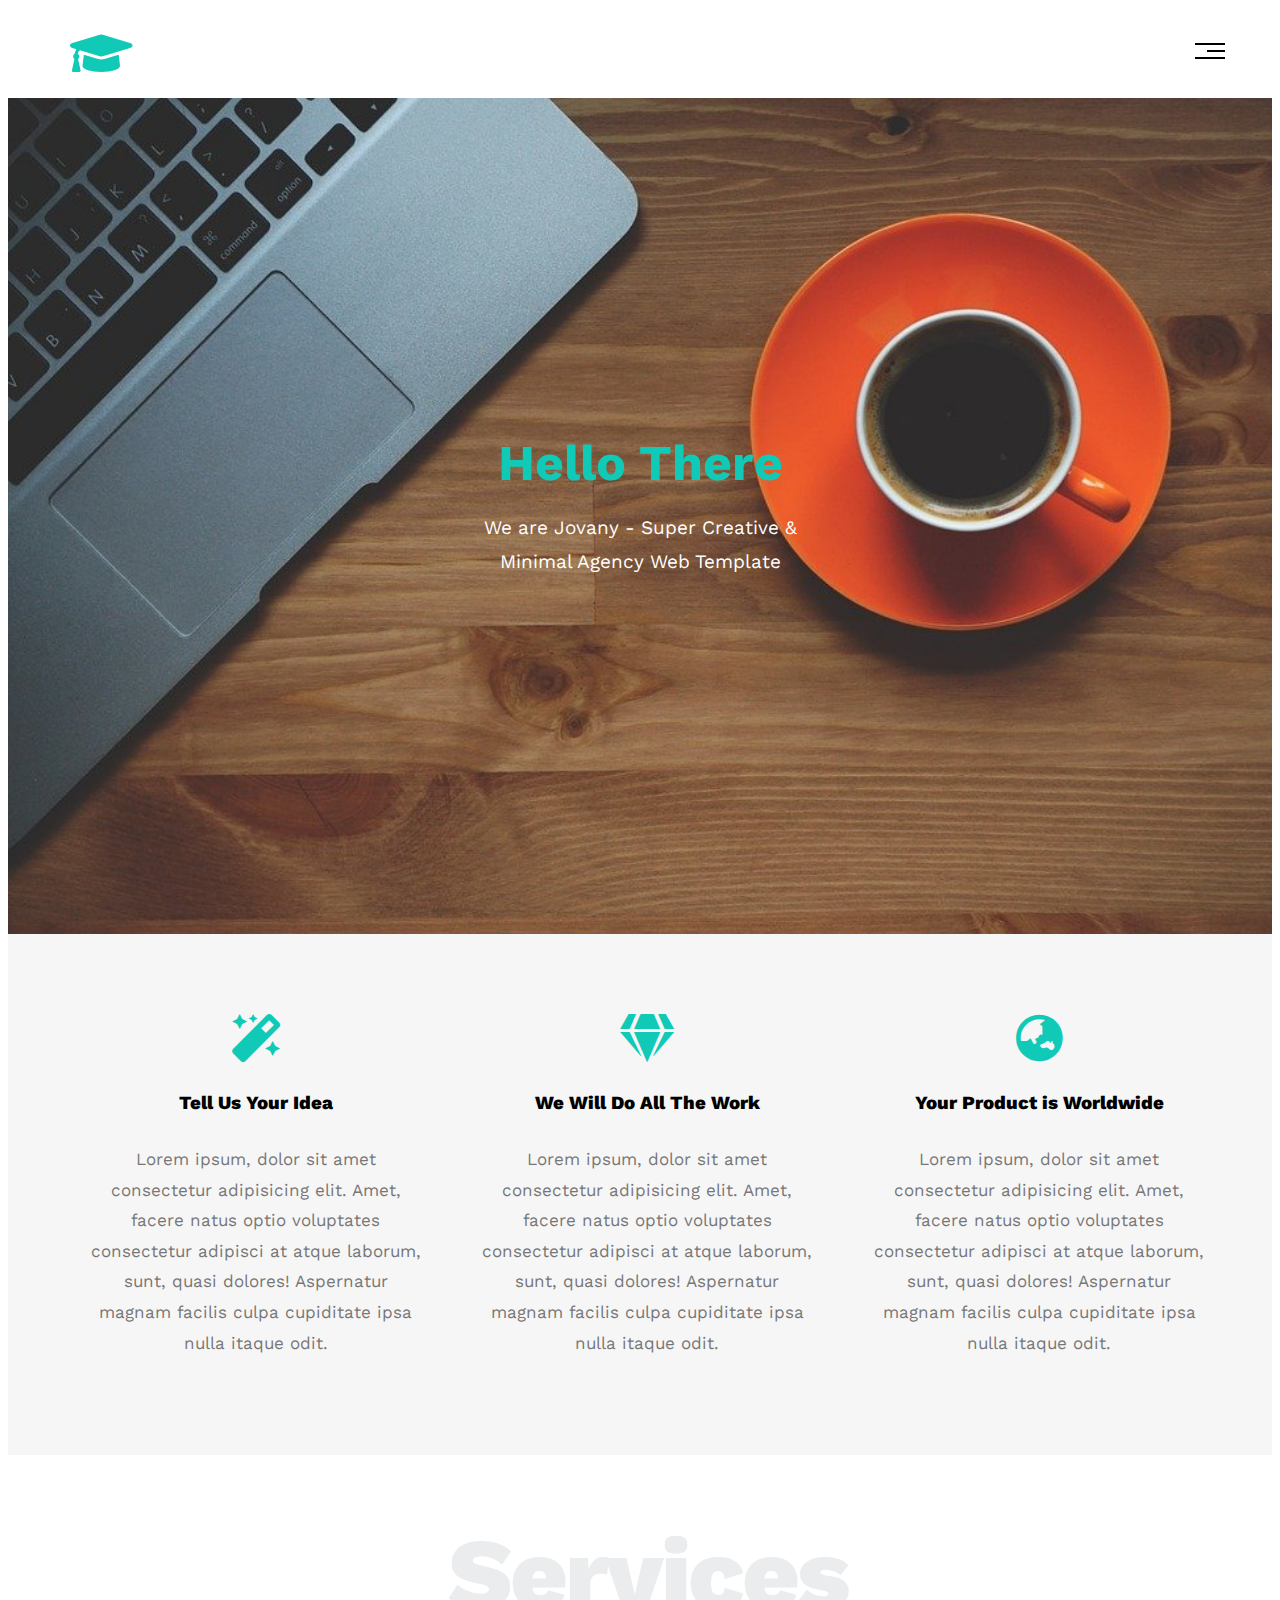
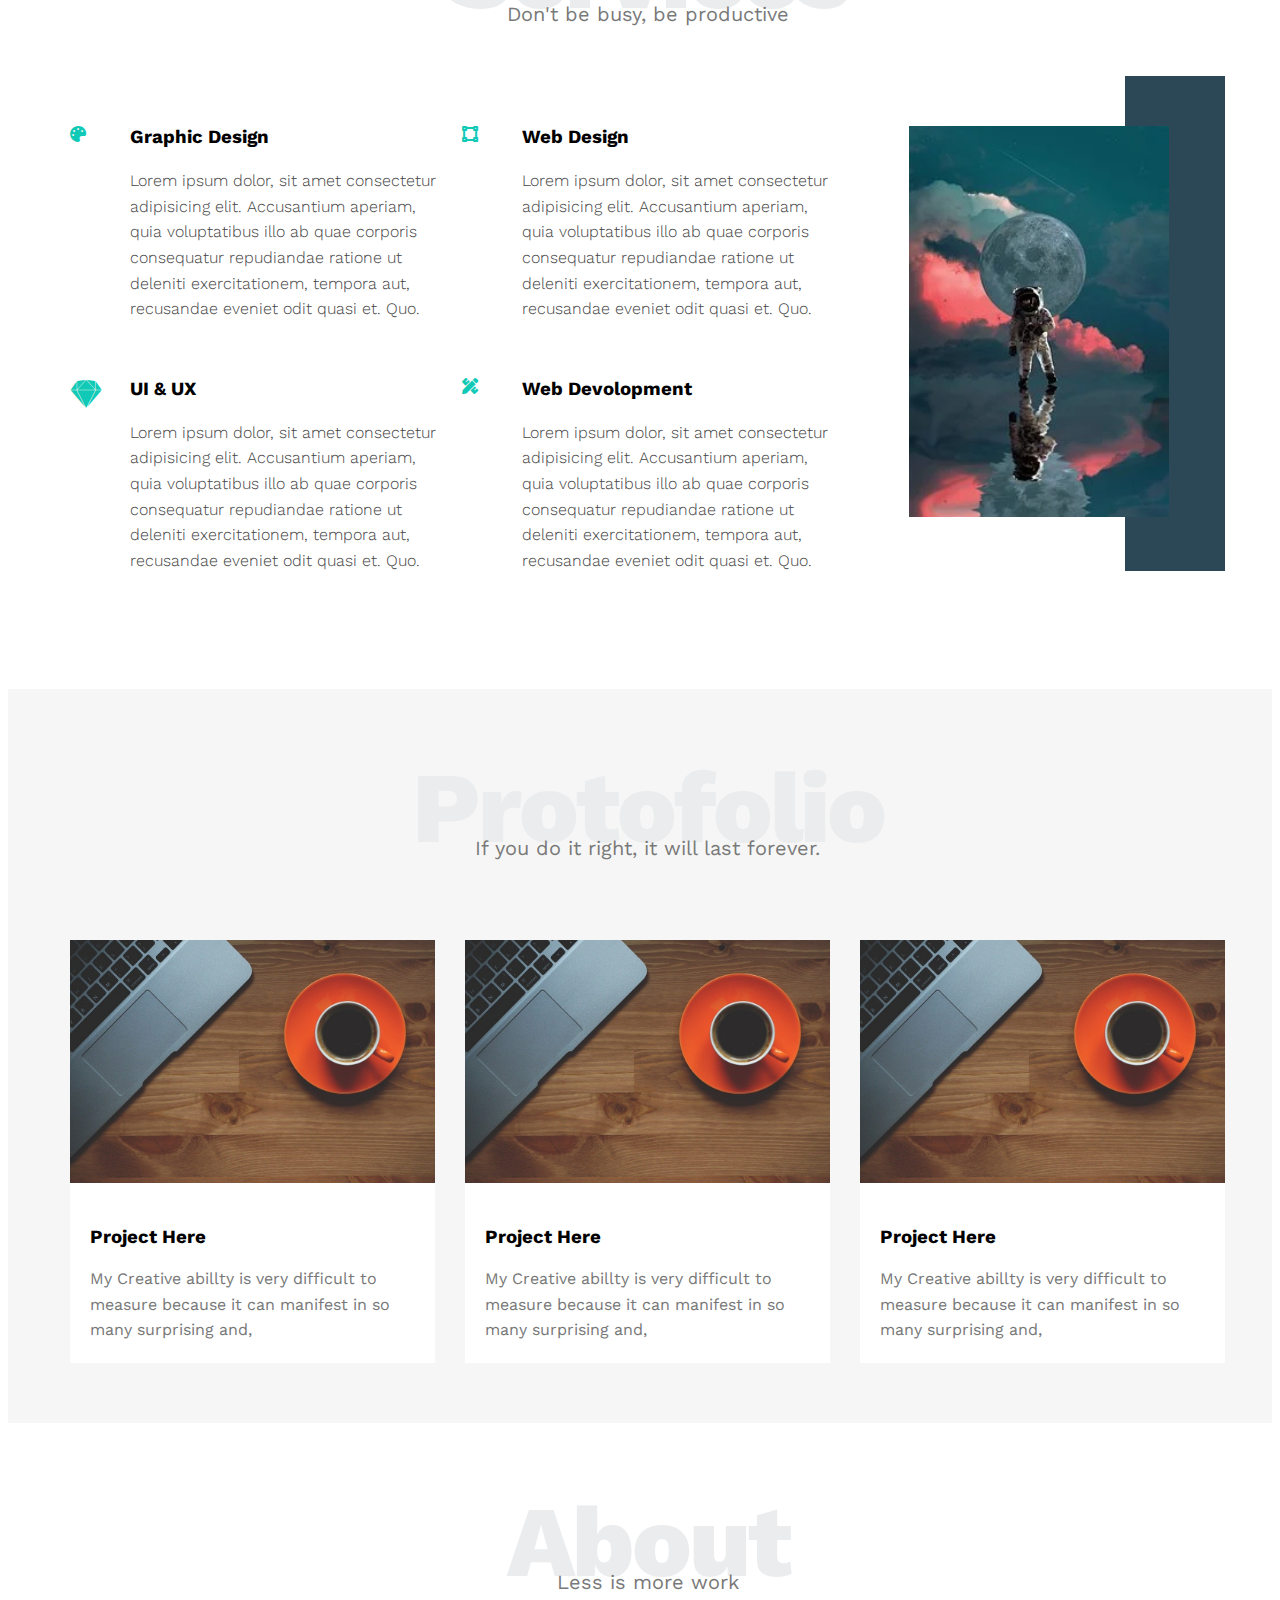
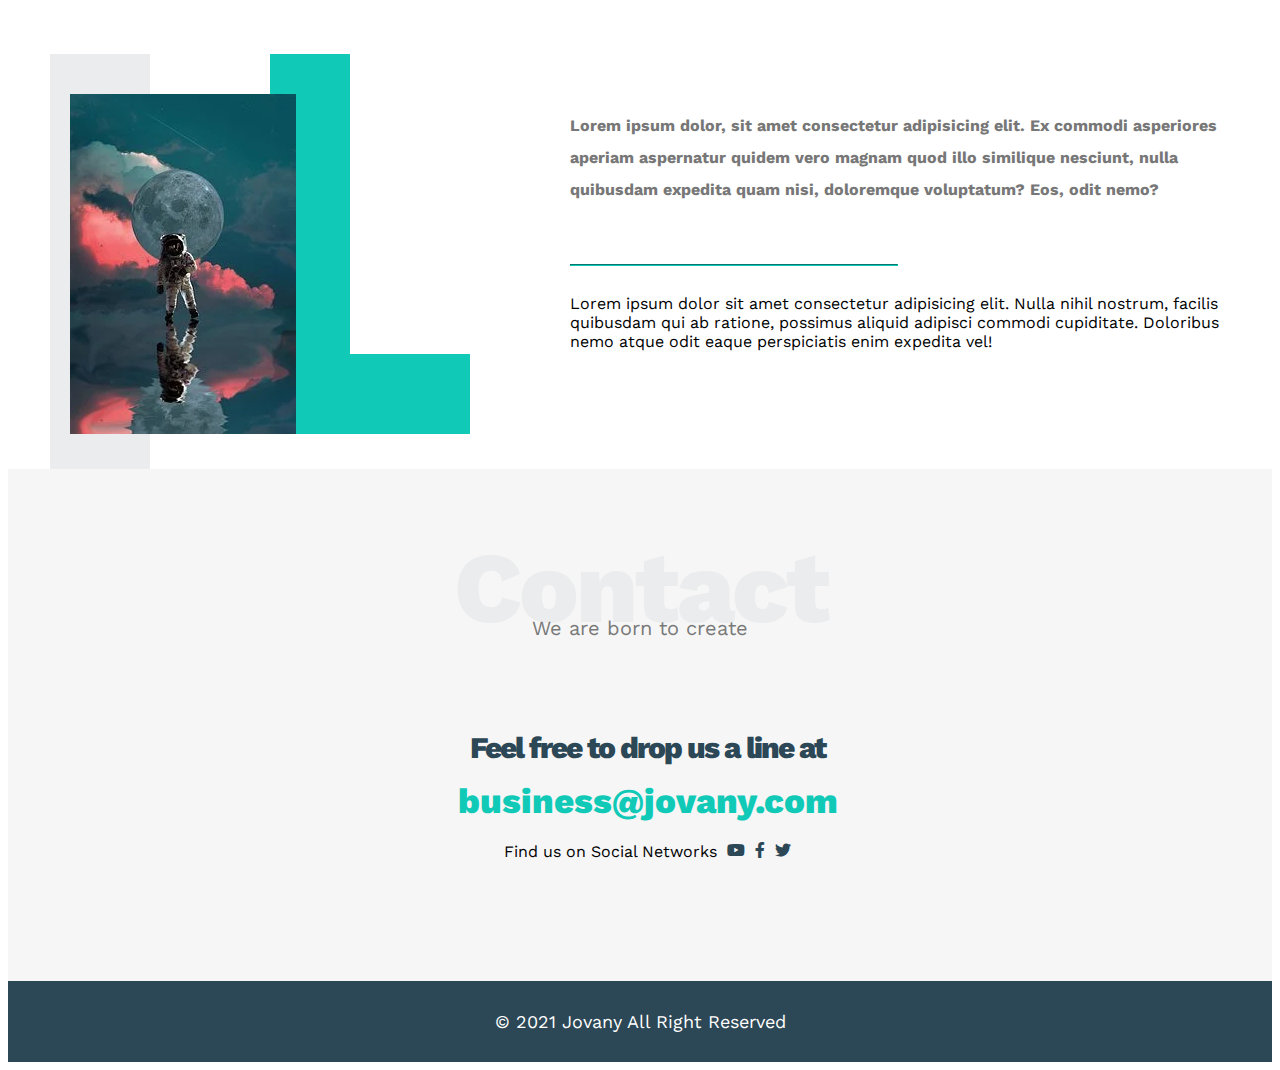
<file: index.html>
<!DOCTYPE html>
<html lang="en">
<head>
    <meta charset="UTF-8">
    <meta http-equiv="X-UA-Compatible" content="IE=edge">
    <meta name="viewport" content="width=device-width, initial-scale=1.0">
    <title>Document</title>
    <link rel="stylesheet" href="https://cdnjs.cloudflare.com/ajax/libs/font-awesome/5.15.4/css/all.min.css"/>
    <link rel="stylesheet" href="css.css">
    <link rel="stylesheet" href="https://fonts.googleapis.com/css2?family=Work+Sans:wght@200;300;400;500;600;700&display=swamp">
</head>
<body>
<div class="header">
    <div class="container">
        <i class="fas fa-graduation-cap"></i>
    <div class="links">
        <span class="icon">
            <span></span>
            <span></span>
            <span></span>
        </span>
        <ul>
            <li><a href="#services">Services</a></li>
            <li><a href="#protofolio">Protofolio</a></li>
            <li><a href="#about">About</a></li>
                <li><a href="#contact">Contact</a></li>
            </ul>
        </div>
    </div>
</div>
<div class="land">
    <div class="intro-text">
        <h1>Hello There</h1>
        <p>We are Jovany - Super Creative & Minimal Agency Web Template</p>
    </div>
</div>
    <div class="features">
        <div class="container">
            <div class="feat">
                <i class="fas fa-magic fa-3x"></i>
                <h3>Tell Us Your Idea</h3>
                <p>Lorem ipsum, dolor sit amet consectetur adipisicing elit. Amet, facere natus optio voluptates consectetur adipisci at atque laborum, sunt, quasi dolores! Aspernatur magnam facilis culpa cupiditate ipsa nulla itaque odit.</p>
            </div>
            <div class="feat">
                <i class="fas fa-gem fa-3x"></i>
                <h3>We Will Do All The Work</h3>
                <p>Lorem ipsum, dolor sit amet consectetur adipisicing elit. Amet, facere natus optio voluptates consectetur adipisci at atque laborum, sunt, quasi dolores! Aspernatur magnam facilis culpa cupiditate ipsa nulla itaque odit.</p>
            </div>
            <div class="feat">
                <i class="fas fa-globe-asia fa-3x"></i>
                <h3>Your Product is Worldwide</h3>
                <p>Lorem ipsum, dolor sit amet consectetur adipisicing elit. Amet, facere natus optio voluptates consectetur adipisci at atque laborum, sunt, quasi dolores! Aspernatur magnam facilis culpa cupiditate ipsa nulla itaque odit.</p>
            </div>
        </div>
    </div>
    <div class="services" id="services">
        <div class="container">
            <h2 class="special-heading">Services</h2>
            <p>Don't be busy, be productive</p>
            <div class="services-content">
                <div class="col">
                    <div class="srv">
                        <i class="fas fa-palette ga-2x"></i>
                        <div class="text">
                            <h3>Graphic Design</h3>
                            <p>Lorem ipsum dolor, sit amet consectetur adipisicing elit. Accusantium aperiam, quia voluptatibus illo ab quae corporis consequatur repudiandae ratione ut deleniti exercitationem, tempora aut, recusandae eveniet odit quasi et. Quo.</p>
                        </div>
                    </div>
                    <div class="srv">
                        <i class="fab fa-sketch fa-2x"></i>
                        <div class="text">
                            <h3>UI & UX</h3>
                            <p>Lorem ipsum dolor, sit amet consectetur adipisicing elit. Accusantium aperiam, quia voluptatibus illo ab quae corporis consequatur repudiandae ratione ut deleniti exercitationem, tempora aut, recusandae eveniet odit quasi et. Quo.</p>
                        </div>
                    </div>
                </div>
                <div class="col">
                    <div class="srv">
                        <i class="fas fa-vector-square ga-2x"></i>
                        <div class="text">
                            <h3>Web Design</h3>
                            <p>Lorem ipsum dolor, sit amet consectetur adipisicing elit. Accusantium aperiam, quia voluptatibus illo ab quae corporis consequatur repudiandae ratione ut deleniti exercitationem, tempora aut, recusandae eveniet odit quasi et. Quo.</p>
                        </div>
                    </div>
                    <div class="srv">
                        <i class="fas fa-pencil-ruler ga-2x"></i>
                        <div class="text">
                            <h3>Web Devolopment</h3>
                            <p>Lorem ipsum dolor, sit amet consectetur adipisicing elit. Accusantium aperiam, quia voluptatibus illo ab quae corporis consequatur repudiandae ratione ut deleniti exercitationem, tempora aut, recusandae eveniet odit quasi et. Quo.</p>
                        </div>
                    </div>
                </div>
                <div class="col">
                    <div class="image">
                        <img src="m.webp" alt="">
                    </div>
                </div>
            </div>
        </div>
    </div>
    <div class="protofolio" id="protofolio">
        <div class="container">
            <h2 class="special-heading">Protofolio</h2>
            <p>If you do it right, it will last forever.</p>
            <div class="protofolio-content">
                <div class="card">
                    <img src="c.jpg" alt="">
                    <div class="info">
                        <h3>Project Here</h3>
                        <p>My Creative abillty is very difficult to measure because it can manifest in so many surprising and,</p>
                    </div>
                </div>
                <div class="card">
                    <img src="c.jpg" alt="">
                    <div class="info">
                        <h3>Project Here</h3>
                        <p>My Creative abillty is very difficult to measure because it can manifest in so many surprising and,</p>
                    </div>
                </div>
                <div class="card">
                    <img src="c.jpg" alt="">
                    <div class="info">
                        <h3>Project Here</h3>
                        <p>My Creative abillty is very difficult to measure because it can manifest in so many surprising and,</p>
                    </div>
                </div>
            </div>
        </div>
    </div>
    <div class="about" id="about">
        <div class="container">
            <h2 class="special-heading">About</h2>
            <p>Less is more work</p>
            <div class="about-content">
                <div class="image">
                    <img src="m.webp" alt="">
                </div>
                <div class="text">
                    <p>
                        Lorem ipsum dolor, sit amet consectetur adipisicing elit. Ex commodi asperiores aperiam aspernatur quidem vero magnam quod illo similique nesciunt, nulla quibusdam expedita quam nisi, doloremque voluptatum? Eos, odit nemo?
                    </p>
                    <hr/>
                    <p>Lorem ipsum dolor sit amet consectetur adipisicing elit. Nulla nihil nostrum, facilis quibusdam qui ab ratione, possimus aliquid adipisci commodi cupiditate. Doloribus nemo atque odit eaque perspiciatis enim expedita vel!</p>
                
                </div>
            </div>
        </div>
    </div>
    <div class="contact" id="contact">
        <h2 class="special-heading">Contact</h2>
        <p>We are born to create</p>
        <div class="container">
            <div class="info">
                <p class="label">Feel free to drop us a line at</p>
                <a href="mailto:business@jovany.com?subject=Contact" class="link">business@jovany.com</a>
                <div class="social">
                    Find us on Social Networks
                    <i class="fab fa-youtube"></i>
                    <i class="fab fa-facebook-f"></i>
                    <i class="fab fa-twitter"></i>
                </div>
            </div>
        </div>
    </div>
    <div class="footer">
        &copy; 2021 <span>Jovany</span> All Right Reserved
    </div>
</body>
</html>
</file>
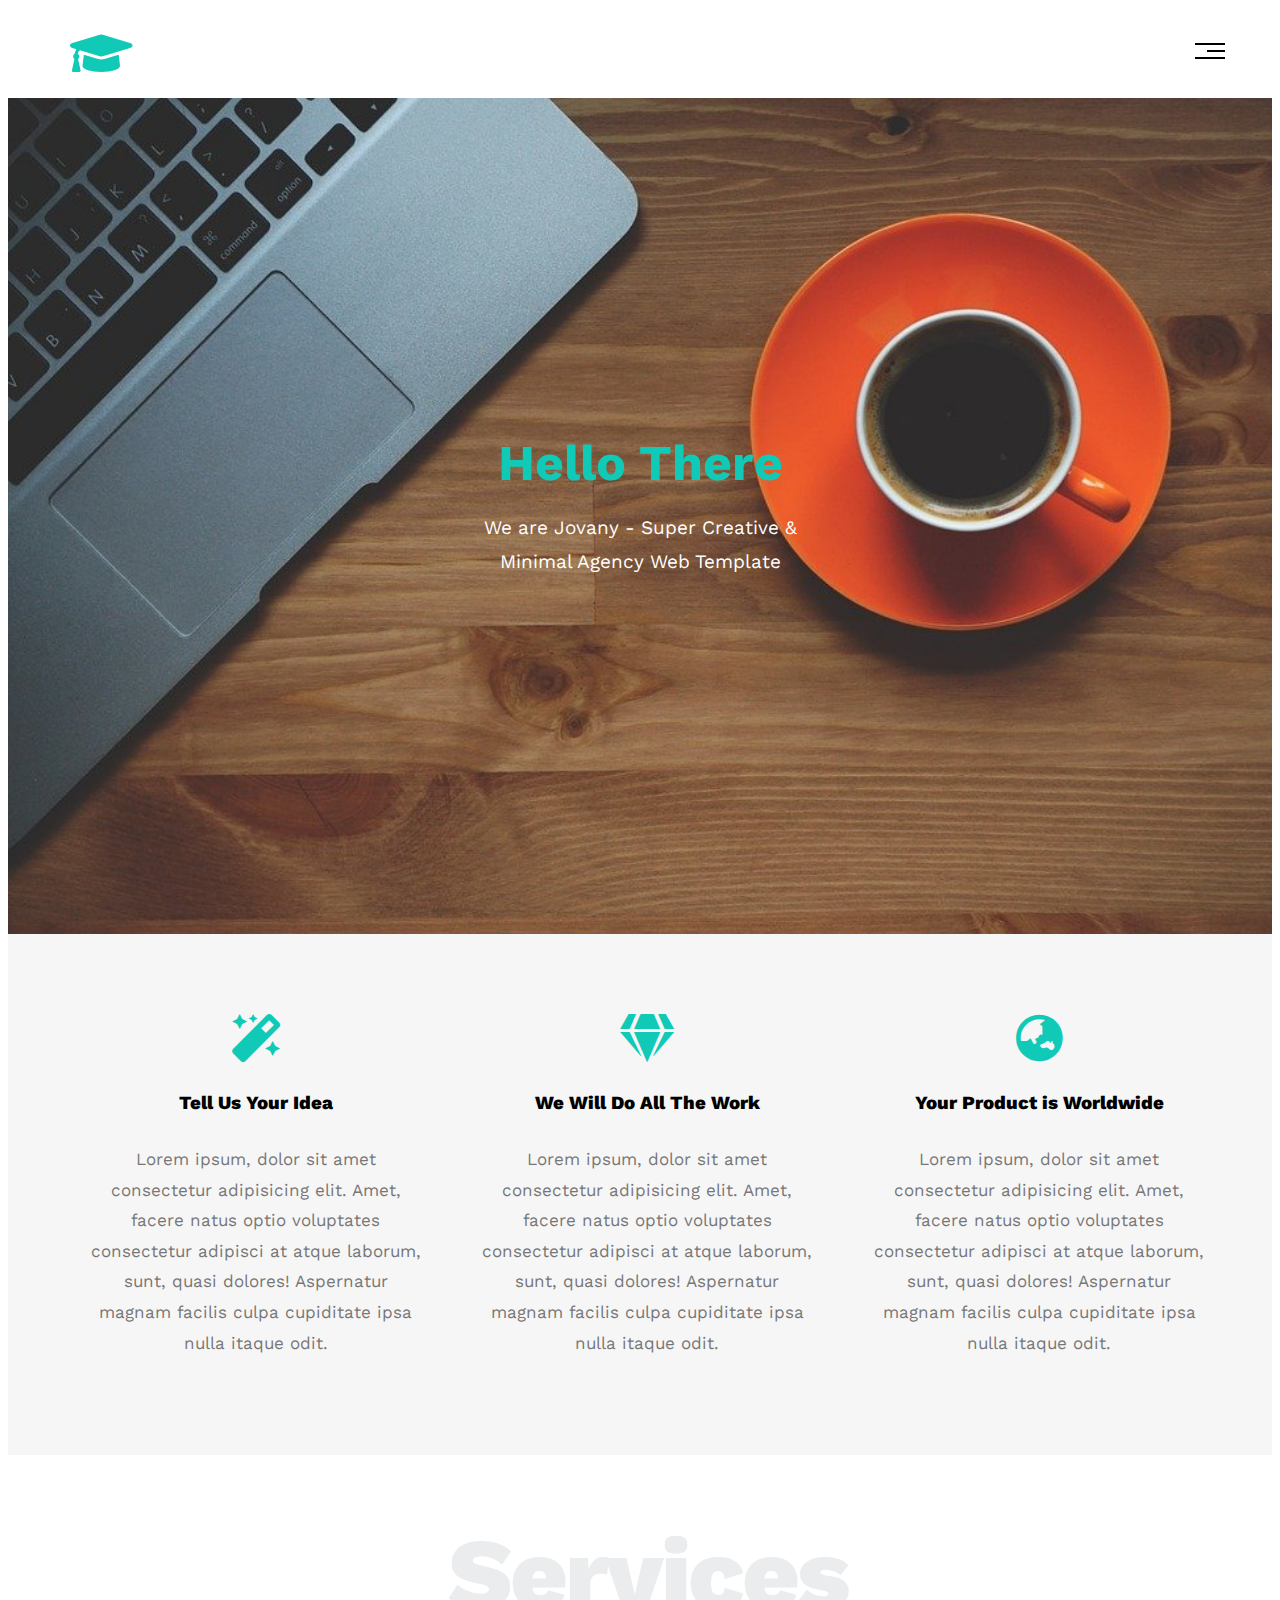
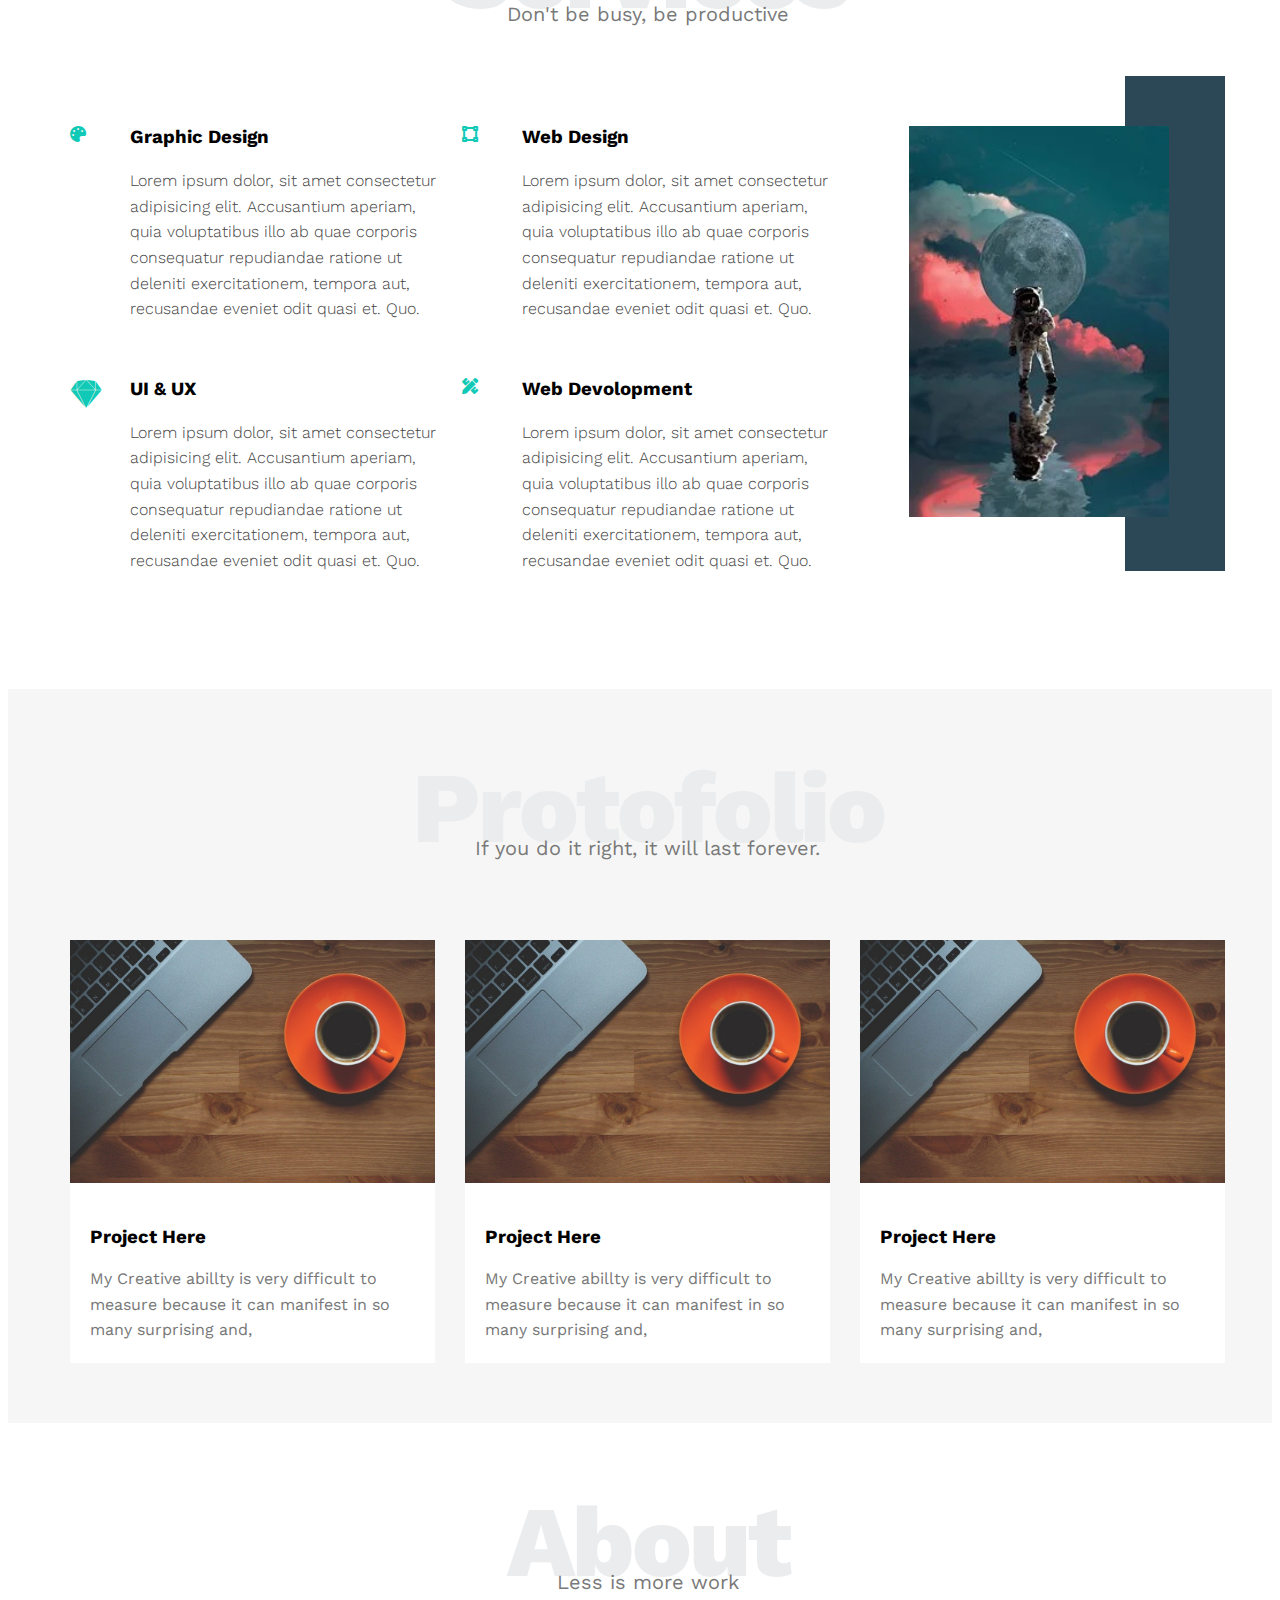
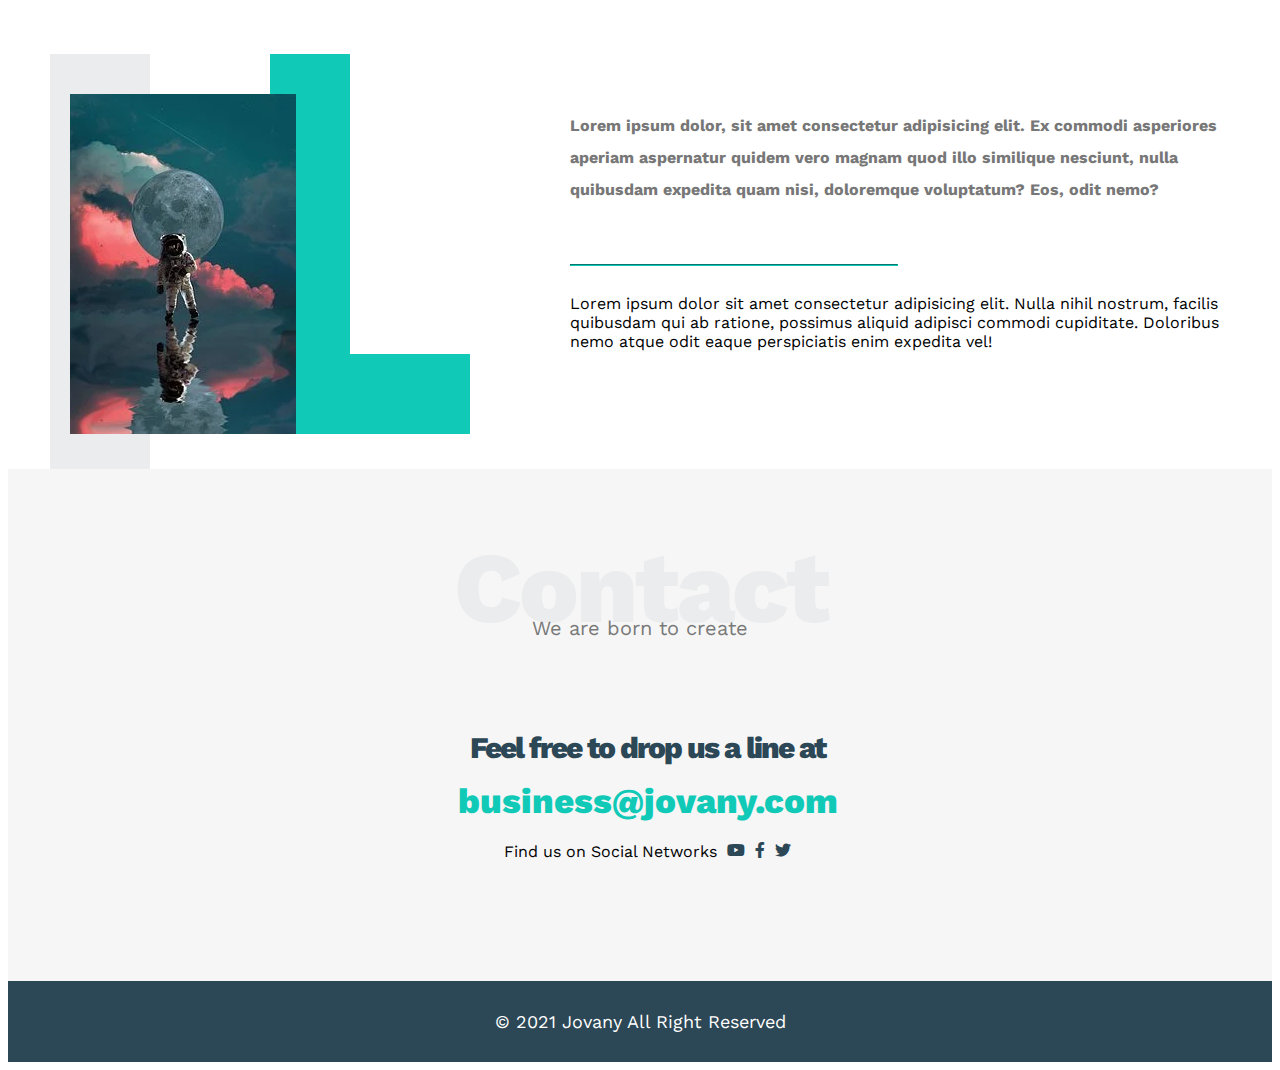
<file: index2.html>
<!DOCTYPE html>
<html lang="en">
<head>
    <meta charset="UTF-8">
    <meta http-equiv="X-UA-Compatible" content="IE=edge">
    <meta name="viewport" content="width=device-width, initial-scale=1.0">
    <title>Document</title>
    <link rel="stylesheet" href="https://cdnjs.cloudflare.com/ajax/libs/font-awesome/5.15.4/css/all.min.css"/>
    <link rel="stylesheet" href="css.css">
    <link rel="stylesheet" href="https://fonts.googleapis.com/css2?family=Work+Sans:wght@200;300;400;500;600;700&display=swamp">
</head>
<body>
<div class="header">
    <div class="container">
        <i class="fas fa-graduation-cap"></i>
    <div class="links">
        <span class="icon">
            <span></span>
            <span></span>
            <span></span>
        </span>
        <ul>
            <li><a href="#services">Services</a></li>
            <li><a href="#protofolio">Protofolio</a></li>
            <li><a href="#about">About</a></li>
                <li><a href="#contact">Contact</a></li>
            </ul>
        </div>
    </div>
</div>
<div class="land">
    <div class="intro-text">
        <h1>Hello There</h1>
        <p>We are Jovany - Super Creative & Minimal Agency Web Template</p>
    </div>
</div>
    <div class="features">
        <div class="container">
            <div class="feat">
                <i class="fas fa-magic fa-3x"></i>
                <h3>Tell Us Your Idea</h3>
                <p>Lorem ipsum, dolor sit amet consectetur adipisicing elit. Amet, facere natus optio voluptates consectetur adipisci at atque laborum, sunt, quasi dolores! Aspernatur magnam facilis culpa cupiditate ipsa nulla itaque odit.</p>
            </div>
            <div class="feat">
                <i class="fas fa-gem fa-3x"></i>
                <h3>We Will Do All The Work</h3>
                <p>Lorem ipsum, dolor sit amet consectetur adipisicing elit. Amet, facere natus optio voluptates consectetur adipisci at atque laborum, sunt, quasi dolores! Aspernatur magnam facilis culpa cupiditate ipsa nulla itaque odit.</p>
            </div>
            <div class="feat">
                <i class="fas fa-globe-asia fa-3x"></i>
                <h3>Your Product is Worldwide</h3>
                <p>Lorem ipsum, dolor sit amet consectetur adipisicing elit. Amet, facere natus optio voluptates consectetur adipisci at atque laborum, sunt, quasi dolores! Aspernatur magnam facilis culpa cupiditate ipsa nulla itaque odit.</p>
            </div>
        </div>
    </div>
    <div class="services" id="services">
        <div class="container">
            <h2 class="special-heading">Services</h2>
            <p>Don't be busy, be productive</p>
            <div class="services-content">
                <div class="col">
                    <div class="srv">
                        <i class="fas fa-palette ga-2x"></i>
                        <div class="text">
                            <h3>Graphic Design</h3>
                            <p>Lorem ipsum dolor, sit amet consectetur adipisicing elit. Accusantium aperiam, quia voluptatibus illo ab quae corporis consequatur repudiandae ratione ut deleniti exercitationem, tempora aut, recusandae eveniet odit quasi et. Quo.</p>
                        </div>
                    </div>
                    <div class="srv">
                        <i class="fab fa-sketch fa-2x"></i>
                        <div class="text">
                            <h3>UI & UX</h3>
                            <p>Lorem ipsum dolor, sit amet consectetur adipisicing elit. Accusantium aperiam, quia voluptatibus illo ab quae corporis consequatur repudiandae ratione ut deleniti exercitationem, tempora aut, recusandae eveniet odit quasi et. Quo.</p>
                        </div>
                    </div>
                </div>
                <div class="col">
                    <div class="srv">
                        <i class="fas fa-vector-square ga-2x"></i>
                        <div class="text">
                            <h3>Web Design</h3>
                            <p>Lorem ipsum dolor, sit amet consectetur adipisicing elit. Accusantium aperiam, quia voluptatibus illo ab quae corporis consequatur repudiandae ratione ut deleniti exercitationem, tempora aut, recusandae eveniet odit quasi et. Quo.</p>
                        </div>
                    </div>
                    <div class="srv">
                        <i class="fas fa-pencil-ruler ga-2x"></i>
                        <div class="text">
                            <h3>Web Devolopment</h3>
                            <p>Lorem ipsum dolor, sit amet consectetur adipisicing elit. Accusantium aperiam, quia voluptatibus illo ab quae corporis consequatur repudiandae ratione ut deleniti exercitationem, tempora aut, recusandae eveniet odit quasi et. Quo.</p>
                        </div>
                    </div>
                </div>
                <div class="col">
                    <div class="image">
                        <img src="m.webp" alt="">
                    </div>
                </div>
            </div>
        </div>
    </div>
    <div class="protofolio" id="protofolio">
        <div class="container">
            <h2 class="special-heading">Protofolio</h2>
            <p>If you do it right, it will last forever.</p>
            <div class="protofolio-content">
                <div class="card">
                    <img src="c.jpg" alt="">
                    <div class="info">
                        <h3>Project Here</h3>
                        <p>My Creative abillty is very difficult to measure because it can manifest in so many surprising and,</p>
                    </div>
                </div>
                <div class="card">
                    <img src="c.jpg" alt="">
                    <div class="info">
                        <h3>Project Here</h3>
                        <p>My Creative abillty is very difficult to measure because it can manifest in so many surprising and,</p>
                    </div>
                </div>
                <div class="card">
                    <img src="c.jpg" alt="">
                    <div class="info">
                        <h3>Project Here</h3>
                        <p>My Creative abillty is very difficult to measure because it can manifest in so many surprising and,</p>
                    </div>
                </div>
            </div>
        </div>
    </div>
    <div class="about" id="about">
        <div class="container">
            <h2 class="special-heading">About</h2>
            <p>Less is more work</p>
            <div class="about-content">
                <div class="image">
                    <img src="m.webp" alt="">
                </div>
                <div class="text">
                    <p>
                        Lorem ipsum dolor, sit amet consectetur adipisicing elit. Ex commodi asperiores aperiam aspernatur quidem vero magnam quod illo similique nesciunt, nulla quibusdam expedita quam nisi, doloremque voluptatum? Eos, odit nemo?
                    </p>
                    <hr/>
                    <p>Lorem ipsum dolor sit amet consectetur adipisicing elit. Nulla nihil nostrum, facilis quibusdam qui ab ratione, possimus aliquid adipisci commodi cupiditate. Doloribus nemo atque odit eaque perspiciatis enim expedita vel!</p>
                
                </div>
            </div>
        </div>
    </div>
    <div class="contact" id="contact">
        <h2 class="special-heading">Contact</h2>
        <p>We are born to create</p>
        <div class="container">
            <div class="info">
                <p class="label">Feel free to drop us a line at</p>
                <a href="mailto:business@jovany.com?subject=Contact" class="link">business@jovany.com</a>
                <div class="social">
                    Find us on Social Networks
                    <i class="fab fa-youtube"></i>
                    <i class="fab fa-facebook-f"></i>
                    <i class="fab fa-twitter"></i>
                </div>
            </div>
        </div>
    </div>
    <div class="footer">
        &copy; 2021 <span>Jovany</span> All Right Reserved
    </div>
</body>
</html>
</file>
<file: css.css>
:root{
    --main-color:#10cab7;
    --secondary-color:#2c4755;
    --section-background:#f6f6f6;
    --section-padding:60px;
}
.special-heading{
    color: #ebeced;
    font-size: 100px;
    text-align: center;
    font-weight: 800;
    letter-spacing: -3px;
    margin: 0;
}
.special-heading + p{
    margin:-30px 0 0;
    font-size: 20px;
    text-align: center;
    color: #797979;
}
@media(max-width:767px){
    .special-heading{
        font-size: 60px;
    }
    .special-heading + p{
        margin: -20px;
    }
}
*{
    -webkit-box-sizing: border-box;
    -moz-box-sizing: border-box;
    box-sizing: border-box;
}
html{
    scroll-behavior:smooth;
}
body{
    font-family: "Work Sans",sans-serif;
}
.container{
    padding-left:15px ;
    padding-right: 15pxx;
    width: 600px;
    margin-right: auto;
    margin-left: auto;
}
/* small */
@media(min-width: 768px){
    .container{
        width: 750px;
    }
}
/* Medium */
@media(min-width: 992px){
    .container{
        width: 970px;
    }
/* Large */
}@media(min-width: 1200px){
    .container{
        width: 1170px;
    }
}
.header{
    padding: 20px;
}
.header .container{
    display: flex;
    justify-content: space-between;
    align-items: center;
}
.header .logo{
    width:60px;
    color: var(--main-color);
}
.header .links{
    position: relative;
}
.header .links:hover .icon span:nth-child(2){
    width: 100%;
}
.fa-graduation-cap{
    font-size: 50px;
    color: var(--main-color);
}
.header .links .icon{
    width: 30px;
    display: flex;
    flex-wrap: wrap;
    justify-content: flex-end;
}
.header .links .icon span{
    background-color: black;
    margin-bottom: 5px;
    height: 2px;
}
.header .links .icon span:first-child{
    width: 100%;
}
.header .links .icon span:nth-child(2){
    width: 60%;
    transition: 0.3s;
}
.header .links .icon span:last-child{
    width: 100%;
}
.header .links ul{
list-style: none;
margin: 0;
padding: 0;
background-color: var(--section-background);
position: absolute;
right: 0;
min-width: 200px;
top:calc(100% + 15px);
display: none;

}

.header .links ul::before{
content: "";
border-width: 10px;
border-style: solid;
border-color: transparent transparent #f6f6f6 transparent;
position: absolute;
right: 5px;
top: -20px;
}
.header .links:hover ul{
    display: block;
    z-index: 1;
}
.header .links ul li a{
display: block;
padding: 15px;
text-decoration: none;
color: #333;
transition: 0.3s;
}
.header .links ul li a:hover{
    padding-left: 25px;
}
.header .links ul li:not(:last-child){
    border-bottom: 1px solid #ddd;
}
.land{
    background: url(c.jpg) no-repeat;
    background-size: cover;
    height: calc(100vh - 64px);
    position: relative;
    text-align: center;
}
.land .intro-text{
    position: absolute;
    left: 50%;
    top:50%;
    transform: translate(-50%,-50%);
    width:320px;
    max-width: 100%;
}
.land .intro-text h1{
    margin: 0;
    font-weight: bold;
    font-size: 50px;
    color: var(--main-color);
}
.land .intro-text p{
    font-size: 19px;
    line-height: 1.8;
    color:#fff
}
.features{
    padding-top: var(--section-padding);
    padding-bottom: var(--section-padding);
    background-color: var(--section-background);
}
.features .container{
    display: grid;
    grid-template-columns: repeat(auto-fill, minmax(300px,1fr));
    grid-gap: 20px;
}
.features .feat{
    padding: 20px;
    text-align: center;
}
.features .feat i{
    color: var(--main-color);
}
.features .feat h3{
font-weight: 800;
margin: 30px;
}
.features .feat p{
    line-height: 1.8;
    color: #777;
    font-size: 17px;
}
.services{
    padding-top: var(--section-padding);
    padding-bottom: var(--section-padding);
}
.services .services-content{
    display:grid;
    grid-template-columns: repeat(auto-fill, minmax(300px,1fr));
    grid-gap: 20px;
    margin-top:100px;

}
.services .services-content .srv{
    display: flex;
margin-bottom: 40px;
}
@media(max-width:767px){
    .services .services-content .srv{
        flex-direction: column;
        text-align: center;
    }
}
.services .services-content .srv i{
    color: var(--main-color);
    flex-basis: 60px;
}
.services .services-content .srv .text{
    flex:1;
}
.services .services-content .srv .text h3{
    margin: 0 0 20px;
}
.services .services-content .srv .text p{
    color: #444;
    font-weight: 300;
    line-height: 1.6;
}
.services .services-content .image{
    text-align: center;
    position: relative;
}
.services .services-content .image::before{
    content: '';
    background-color: var(--secondary-color);
    width: 100px;
    height: calc(100% + 100px);
    top:-50px;
    position: absolute;
    right: 0;
    z-index: -1;
}
.services .services-content .image img{
    width:260px;
}
@media(max-width:1199px){
    .image-column{
        display: none;
    }
}
.protofolio{
    padding-top: var(--section-padding);
    padding-bottom: var(--section-padding);
    background-color: var(--section-background);
}
.protofolio .protofolio-content{
    display: grid;
    grid-template-columns: repeat(auto-fill,minmax(300px,1fr));
    grid-gap: 30px;
    margin-top: 80px;

}
.protofolio .protofolio-content .card{
    background-color: #fff;

}
.protofolio .protofolio-content .card img{
    max-width: 100%;
}
.protofolio .protofolio-content .card .info{
    padding: 20px;
}
.protofolio .protofolio-content .card .h3{
margin: 0;
}
.protofolio .protofolio-content .card p{
    color: #777;
    line-height: 1.6;
    margin-bottom: 0;
}
.about{
    padding-top: var(--section-padding);
    padding-bottom: calc(var(--section-padding)+60px);

}
.about .about-content{
    margin-top: 100px;
    display: flex;
    flex-wrap: wrap;
    justify-content: space-between;
}
@media(max-width:991px){
    .about .about-content{
        flex-direction: column;
        text-align: center;
    }
}
.about .about-content .image{
    position: relative;
    width: 250px;
    height: 375px;

}
@media(max-width:991px){
    .about .about-content .image{
        margin: 0 auto 60px;
    }
}
.about .about-content .image::before{
    content:"" ;
    position: absolute;
    background-color: red;
    width: 100px;
    height: calc(100% + 80px);
    top: -40px;
    left: -20px;
    z-index: -1;
    background-color:#ebeced;
}
.about .about-content .image::after{
    top: -40px;
    content: "";
    position: absolute;
    width:120px;
    height: 300px;
    border-left: 80px solid var(--main-color);
    border-bottom: 80px solid var(--main-color);
    z-index: -1;
    right: -150px;

}
@media(max-width:991px){
    .about .about-content .image::before,
    .about .about-content .image::after{
        display: none;
    } 
}
.about .about-content .image img{
    max-width: 100%;
}
.about .about-content .text{
    flex-basis: calc(100% - 500px);
}
.about .about-content .text p:first-of-type{
    font-weight: bold;
    line-height: 2;
    margin-bottom: 50px;
}
.about .about-content .text hr{
width: 50%;
display: inline-block;
border-color: var(--main-color);
}
.about .about-content .text p:first-of-type{
line-height: 2;
color: #777;
}
.contact{
    padding-top: var(--section-padding);
    padding-bottom: var(--section-padding);
    background-color: var(--section-background);
}
.contact .info{
    padding-top: var(--section-padding);
    padding-bottom: var(--section-padding);
    text-align: center;
}
.contact .info .label{
    font-size:30px;
    font-weight: 800;
    color: var(--secondary-color);
    letter-spacing: -2px;
    margin-bottom: 15px;
}
.contact .info .link{
    display: block;
    font-size: 35px;
    font-weight: 800;
    color: var(--main-color);
    text-decoration: none;

}
.contact .info .social{
    display: flex;
    justify-content: center;
    margin-top: 20px;
    font-size: 16px;
}
.contact .info .social i{
    margin-left: 10px;
    color: var(--secondary-color);
}
@media(max-width:767px){
    .contact .info .label,
    .contact .info .label{
        font-size: 25px;
    }
}
.footer{
    background: var(--secondary-color);
    color: #fff;
    padding: 30px 10px;
    text-align: center;
    font-size: 18px;
}
.footer .span{
    font-weight: bold;
    color: var(--main-color);
}
</file>
